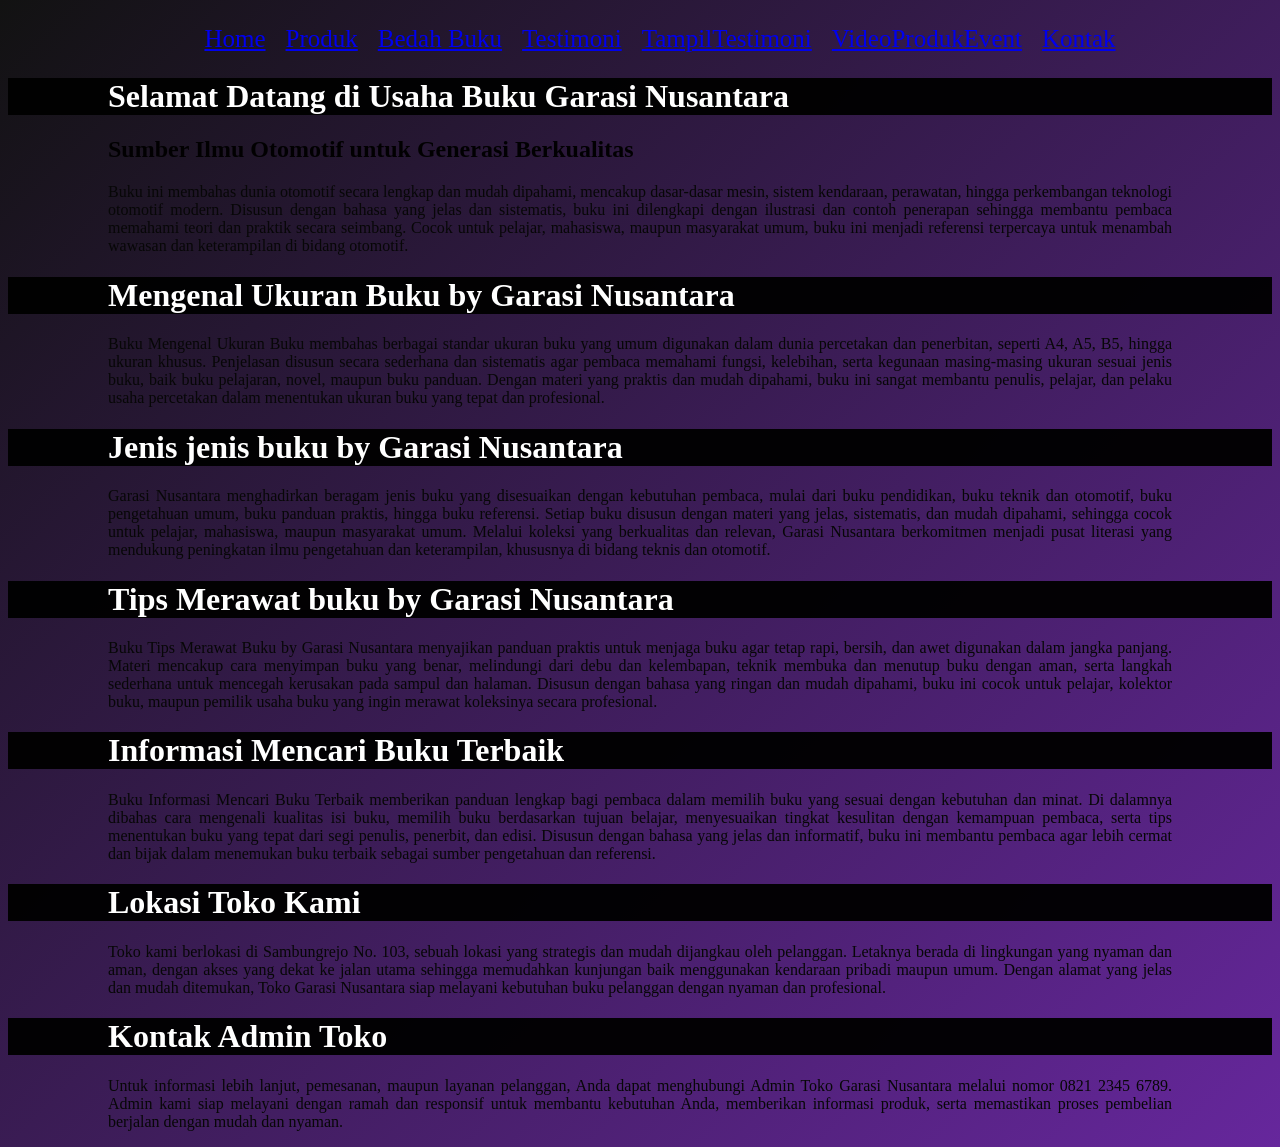
<file: index.html>
<!DOCTYPE html>
<html lang="id">
<head>
<meta charset="UTF-8">
<meta name="viewport" content="width=device-width, initial-scale=1.0">
<title>Garasi Nusantara</title>
<link rel ="stylesheet" href ="style.css"/>
<nav class="navbar">
  <ul>
<li><a href="index.html">Home</a></li>
<li><a href="Produk.html">Produk</a></li>
<li><a href="bedah buku.html">Bedah Buku</a></li>
<li><a href="Testimoni.html">Testimoni</a></li>
<li><a href="TampilTestimoni.html">TampilTestimoni</a></li>
<li><a href="VideoProdukEvent.html">VideoProdukEvent</a></li>
<li><a href="Kontak.html">Kontak</a></li>
  </ul>
  </ul>
</nav>
</head>
<body>
    <h1>Selamat Datang di Usaha Buku Garasi Nusantara</h1>
<H2>Sumber Ilmu Otomotif untuk Generasi Berkualitas</H2>
   <p>Buku ini membahas dunia otomotif secara lengkap dan mudah dipahami, mencakup dasar-dasar mesin, sistem kendaraan, perawatan, hingga perkembangan teknologi otomotif modern. Disusun dengan bahasa yang jelas dan sistematis, buku ini dilengkapi dengan ilustrasi dan contoh penerapan sehingga membantu pembaca memahami teori dan praktik secara seimbang. Cocok untuk pelajar, mahasiswa, maupun masyarakat umum, buku ini menjadi referensi terpercaya untuk menambah wawasan dan keterampilan di bidang otomotif.</p>
   <H1>Mengenal Ukuran Buku by Garasi Nusantara</H1>
   <p>Buku Mengenal Ukuran Buku membahas berbagai standar ukuran buku yang umum digunakan dalam dunia percetakan dan penerbitan, seperti A4, A5, B5, hingga ukuran khusus. Penjelasan disusun secara sederhana dan sistematis agar pembaca memahami fungsi, kelebihan, serta kegunaan masing-masing ukuran sesuai jenis buku, baik buku pelajaran, novel, maupun buku panduan. Dengan materi yang praktis dan mudah dipahami, buku ini sangat membantu penulis, pelajar, dan pelaku usaha percetakan dalam menentukan ukuran buku yang tepat dan profesional.</p>
   <H1>Jenis jenis buku by Garasi Nusantara</H1>
<p>Garasi Nusantara menghadirkan beragam jenis buku yang disesuaikan dengan kebutuhan pembaca, mulai dari buku pendidikan, buku teknik dan otomotif, buku pengetahuan umum, buku panduan praktis, hingga buku referensi. Setiap buku disusun dengan materi yang jelas, sistematis, dan mudah dipahami, sehingga cocok untuk pelajar, mahasiswa, maupun masyarakat umum. Melalui koleksi yang berkualitas dan relevan, Garasi Nusantara berkomitmen menjadi pusat literasi yang mendukung peningkatan ilmu pengetahuan dan keterampilan, khususnya di bidang teknis dan otomotif.</p>
<H1>Tips Merawat buku by Garasi Nusantara</H1>
<p>Buku Tips Merawat Buku by Garasi Nusantara menyajikan panduan praktis untuk menjaga buku agar tetap rapi, bersih, dan awet digunakan dalam jangka panjang. Materi mencakup cara menyimpan buku yang benar, melindungi dari debu dan kelembapan, teknik membuka dan menutup buku dengan aman, serta langkah sederhana untuk mencegah kerusakan pada sampul dan halaman. Disusun dengan bahasa yang ringan dan mudah dipahami, buku ini cocok untuk pelajar, kolektor buku, maupun pemilik usaha buku yang ingin merawat koleksinya secara profesional.</p>
<H1>Informasi Mencari Buku Terbaik</H1>
<p>Buku Informasi Mencari Buku Terbaik memberikan panduan lengkap bagi pembaca dalam memilih buku yang sesuai dengan kebutuhan dan minat. Di dalamnya dibahas cara mengenali kualitas isi buku, memilih buku berdasarkan tujuan belajar, menyesuaikan tingkat kesulitan dengan kemampuan pembaca, serta tips menentukan buku yang tepat dari segi penulis, penerbit, dan edisi. Disusun dengan bahasa yang jelas dan informatif, buku ini membantu pembaca agar lebih cermat dan bijak dalam menemukan buku terbaik sebagai sumber pengetahuan dan referensi.</p>
<H1>Lokasi Toko Kami</H1>
<p>Toko kami berlokasi di Sambungrejo No. 103, sebuah lokasi yang strategis dan mudah dijangkau oleh pelanggan. Letaknya berada di lingkungan yang nyaman dan aman, dengan akses yang dekat ke jalan utama sehingga memudahkan kunjungan baik menggunakan kendaraan pribadi maupun umum. Dengan alamat yang jelas dan mudah ditemukan, Toko Garasi Nusantara siap melayani kebutuhan buku pelanggan dengan nyaman dan profesional.</p>
<H1>Kontak Admin Toko</H1>
<p>Untuk informasi lebih lanjut, pemesanan, maupun layanan pelanggan, Anda dapat menghubungi Admin Toko Garasi Nusantara melalui nomor 0821 2345 6789. Admin kami siap melayani dengan ramah dan responsif untuk membantu kebutuhan Anda, memberikan informasi produk, serta memastikan proses pembelian berjalan dengan mudah dan nyaman.</p>
  </body>
</html>
</file>
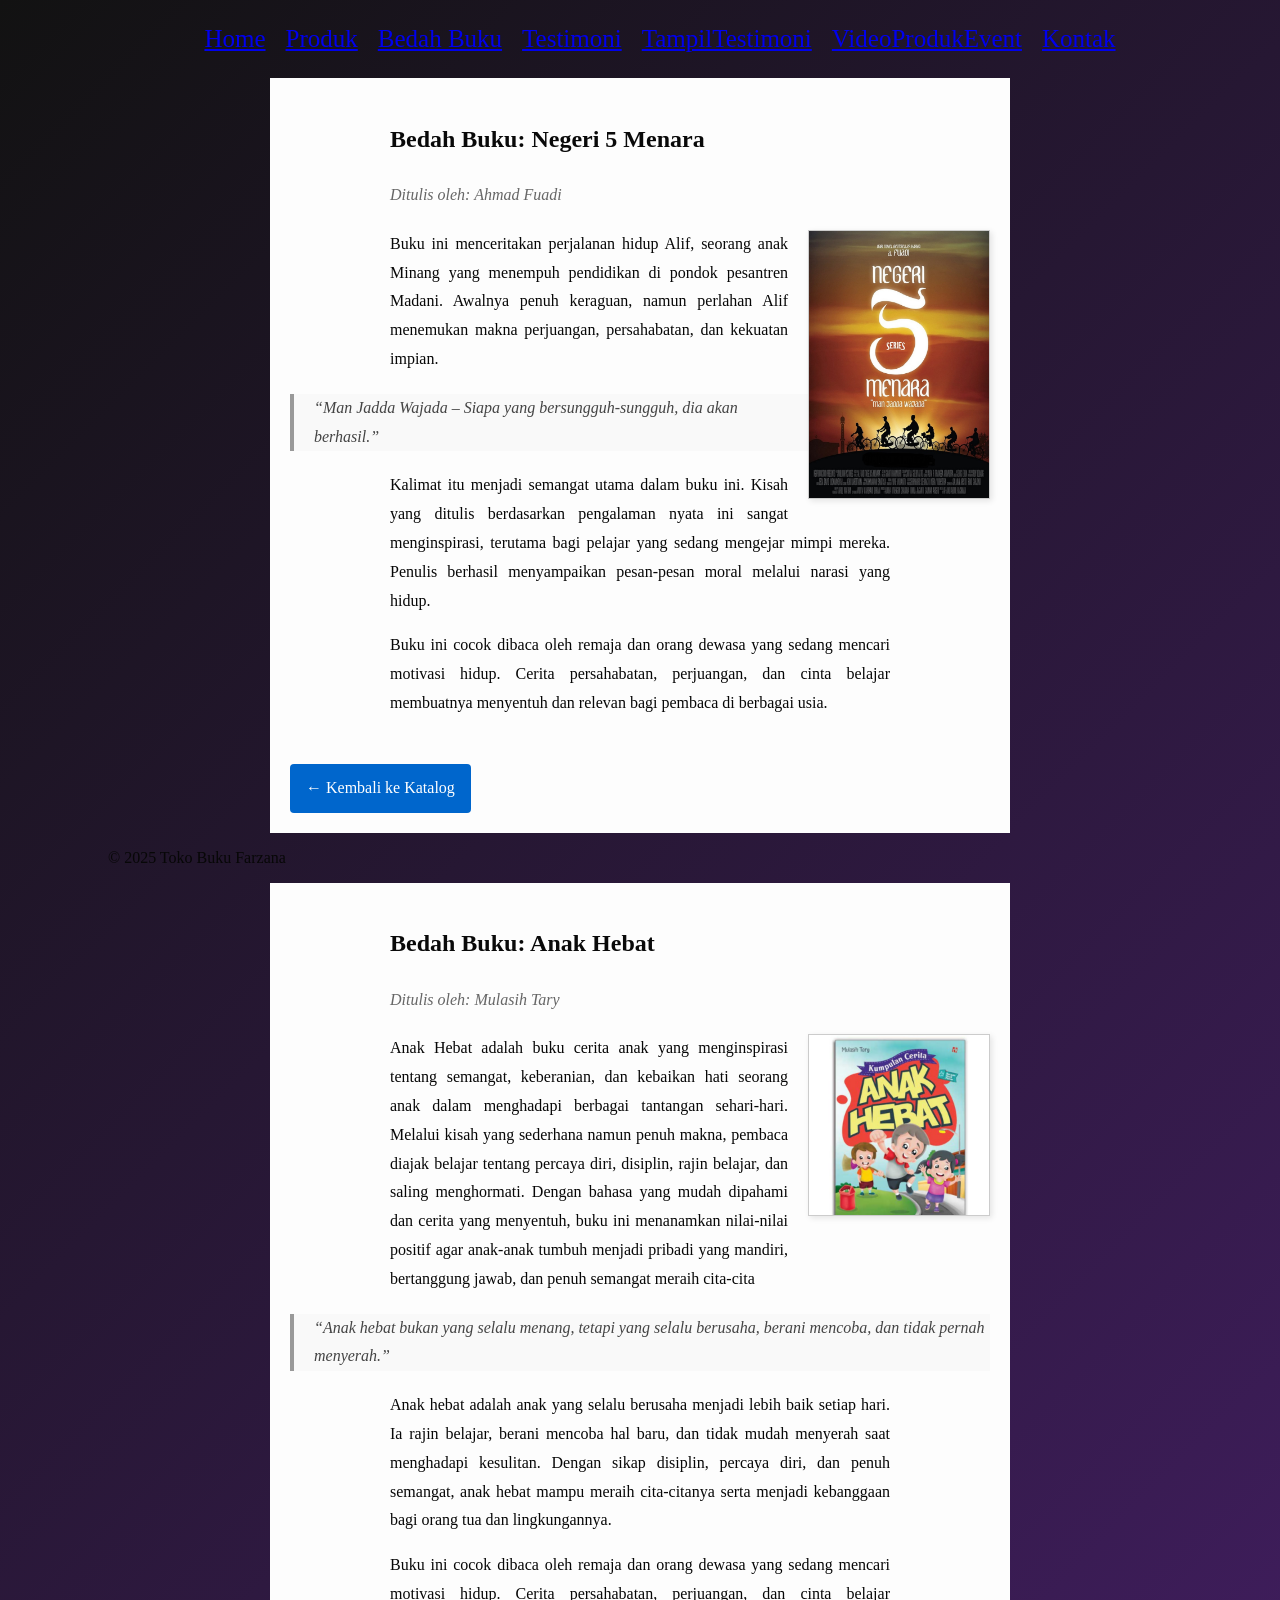
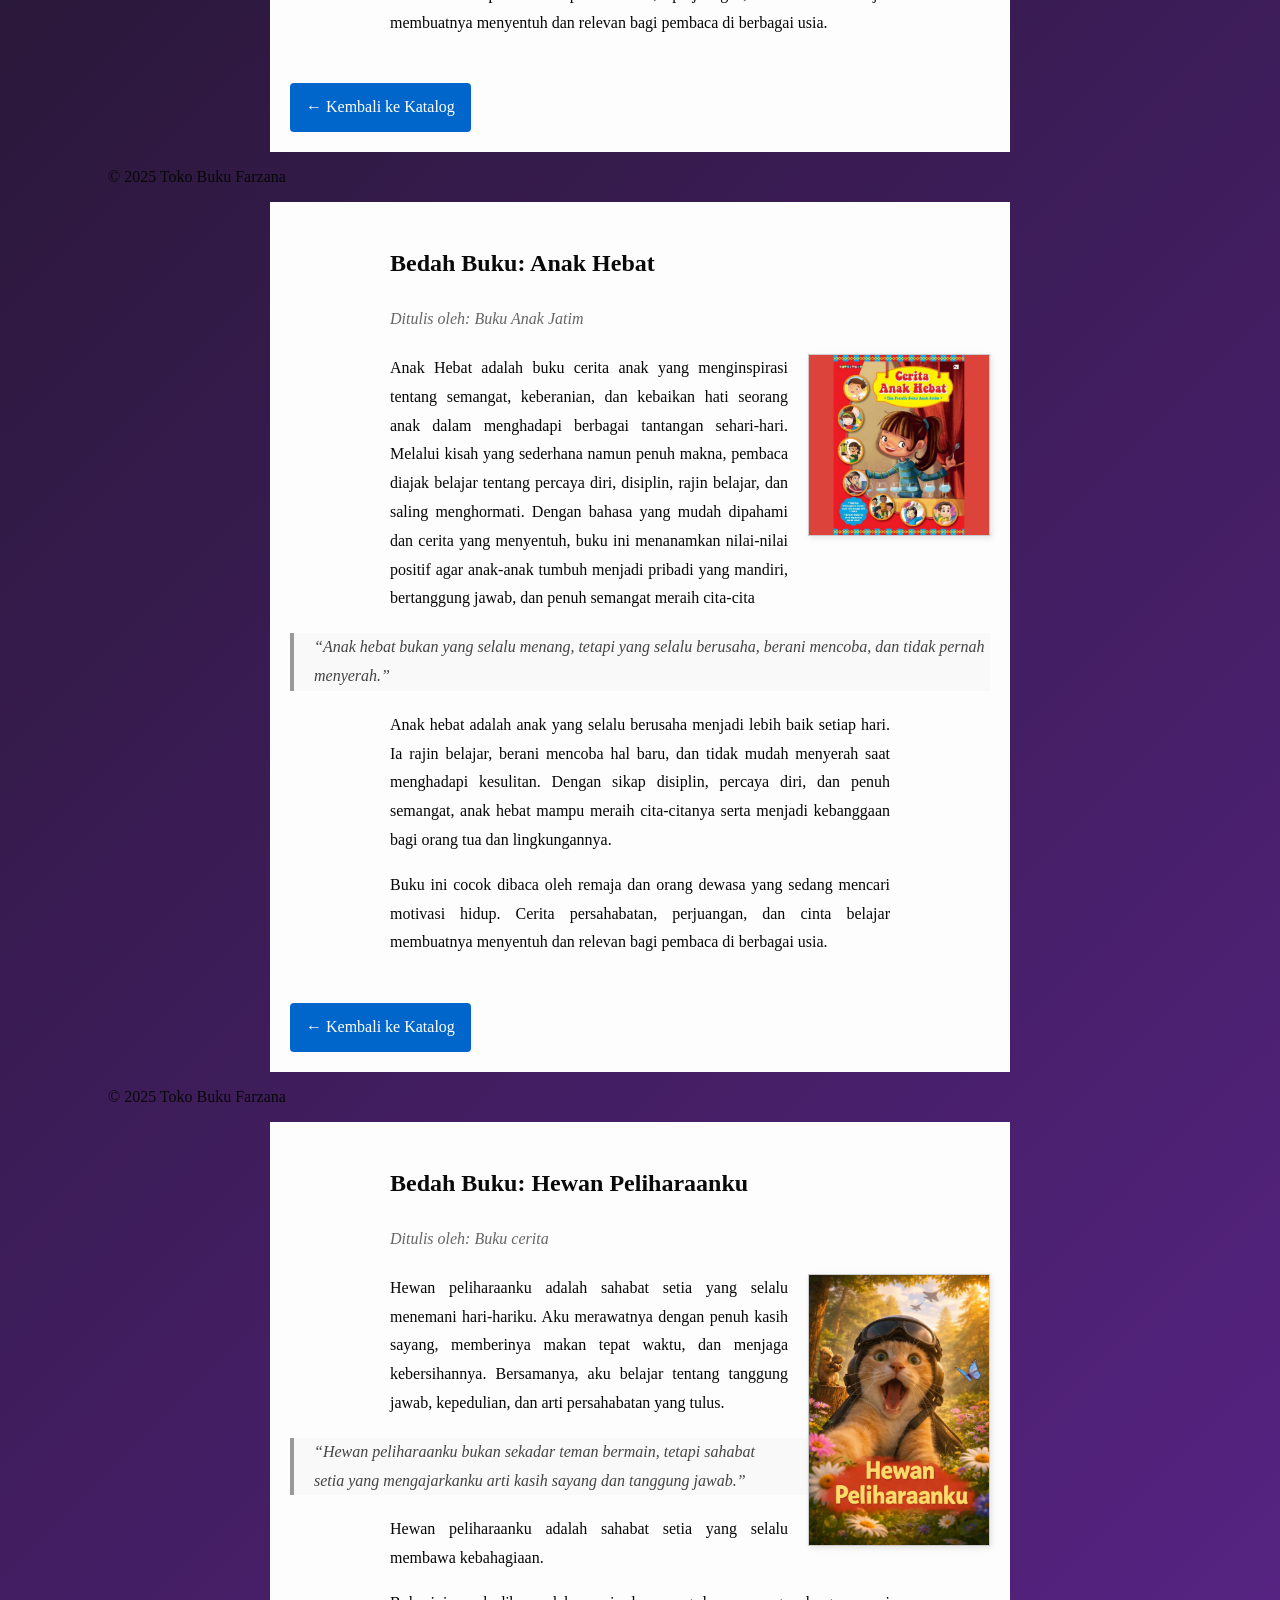
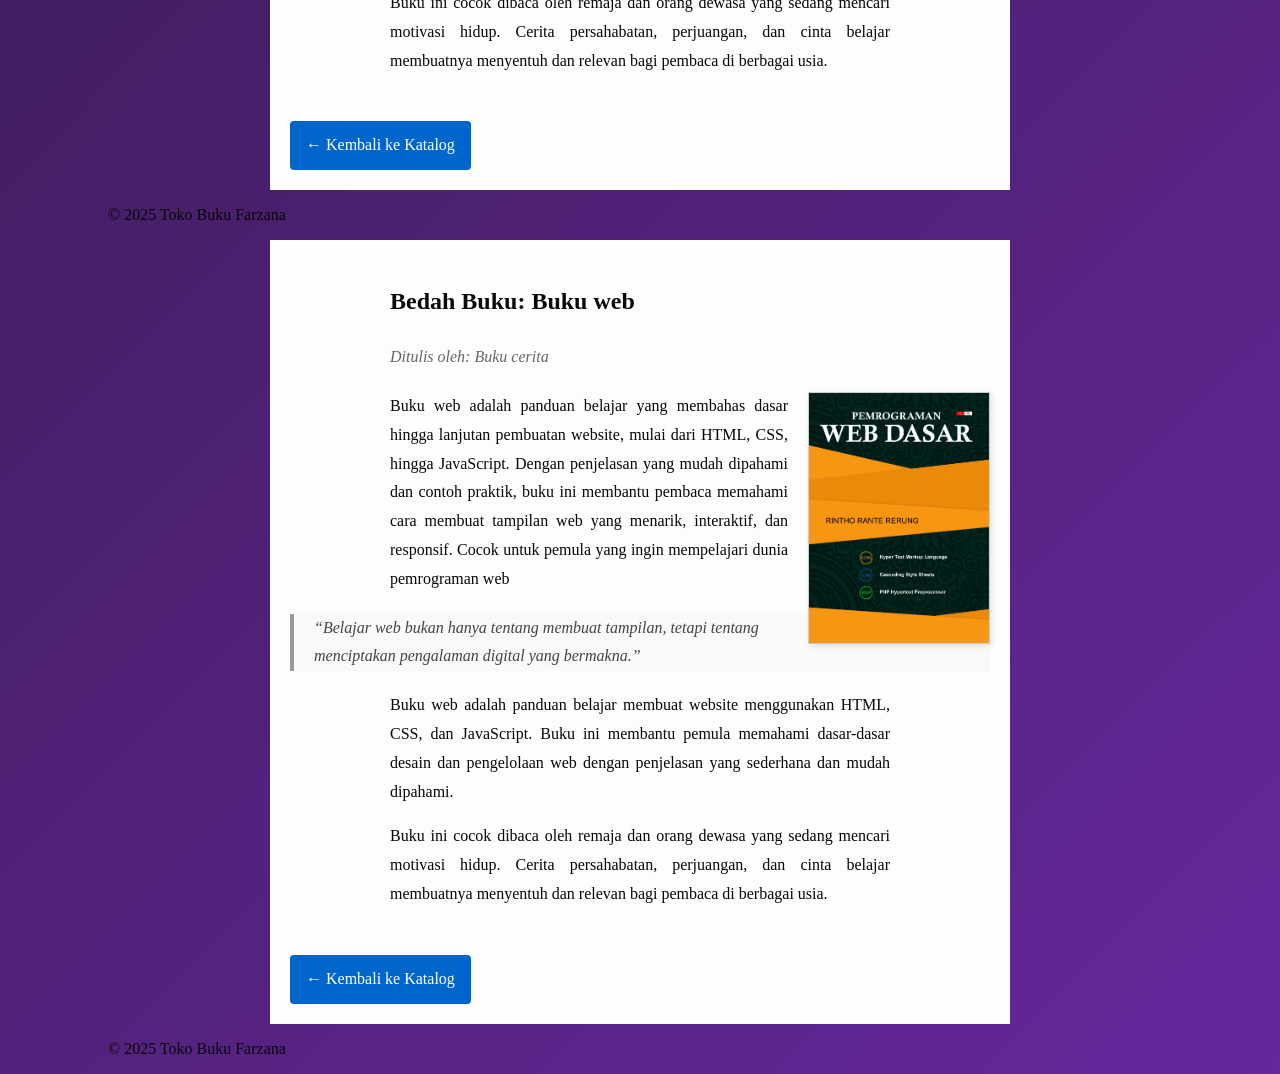
<file: bedah buku.html>
<!DOCTYPE html>
<html lang="id">
<head>
<meta charset="UTF-8">
<meta name="viewport" content="width=device-width, initial-scale=1.0">
<title>Garasi Nusantara</title>
<link rel ="stylesheet" href ="style.css"/>
<nav class="navbar">
  <ul>
<li><a href="index.html">Home</a></li>
<li><a href="produk.html">Produk</a></li>
<li><a href="bedah buku.html">Bedah Buku</a></li>
<li><a href="Testimoni.html">Testimoni</a></li>
<li><a href="TampilTestimoni.html">TampilTestimoni</a></li>
<li><a href="VideoProdukEvent.html">VideoProdukEvent</a></li>
<li><a href="Kontak.html">Kontak</a></li>
  </ul>
  </ul>
</nav>
</head>
<body>
 <main class="artikel">
    <h2>Bedah Buku: Negeri 5 Menara</h2>
    <p class="penulis">Ditulis oleh: Ahmad Fuadi</p>

    <img src="images/negeri5menara.jpg" alt="Sampul Negeri 5 Menara" class="sampul">

    <p>
      Buku ini menceritakan perjalanan hidup Alif, seorang anak Minang yang menempuh pendidikan di pondok pesantren Madani. 
      Awalnya penuh keraguan, namun perlahan Alif menemukan makna perjuangan, persahabatan, dan kekuatan impian.
    </p>

    <blockquote>
      “Man Jadda Wajada – Siapa yang bersungguh-sungguh, dia akan berhasil.”
    </blockquote>

    <p>
      Kalimat itu menjadi semangat utama dalam buku ini. Kisah yang ditulis berdasarkan pengalaman nyata ini sangat menginspirasi, 
      terutama bagi pelajar yang sedang mengejar mimpi mereka. Penulis berhasil menyampaikan pesan-pesan moral melalui narasi yang hidup.
    </p>

    <p>
      Buku ini cocok dibaca oleh remaja dan orang dewasa yang sedang mencari motivasi hidup. Cerita persahabatan, perjuangan, dan cinta belajar
      membuatnya menyentuh dan relevan bagi pembaca di berbagai usia.
    </p>

    <a href="produk.html" class="btn-kembali">← Kembali ke Katalog</a>
  </main>
  <footer>
    <p>&copy; 2025 Toko Buku Farzana</p>
  </footer>

   <main class="artikel">
    <h2>Bedah Buku: Anak Hebat</h2>
    <p class="penulis">Ditulis oleh: Mulasih Tary</p>

    <img src="images/Buku Gambar Anak 4.png" alt="Sampul buku Anak Hebat" class="sampul">

    <p>
      Anak Hebat adalah buku cerita anak yang menginspirasi tentang semangat, keberanian, dan kebaikan hati seorang anak dalam menghadapi berbagai tantangan sehari-hari. Melalui kisah yang sederhana namun penuh makna, pembaca diajak belajar tentang percaya diri, disiplin, rajin belajar, dan saling menghormati.
      Dengan bahasa yang mudah dipahami dan cerita yang menyentuh, buku ini menanamkan nilai-nilai positif agar anak-anak tumbuh menjadi pribadi yang mandiri, bertanggung jawab, dan penuh semangat meraih cita-cita
    </p>

    <blockquote>
     “Anak hebat bukan yang selalu menang, tetapi yang selalu berusaha, berani mencoba, dan tidak pernah menyerah.”
    </blockquote>

    <p>
    Anak hebat adalah anak yang selalu berusaha menjadi lebih baik setiap hari. Ia rajin belajar, berani mencoba hal baru, dan tidak mudah menyerah saat menghadapi kesulitan. Dengan sikap disiplin, percaya diri, dan penuh semangat, anak hebat mampu meraih cita-citanya serta menjadi kebanggaan bagi orang tua dan lingkungannya.
    </p>

    <p>
      Buku ini cocok dibaca oleh remaja dan orang dewasa yang sedang mencari motivasi hidup. Cerita persahabatan, perjuangan, dan cinta belajar
      membuatnya menyentuh dan relevan bagi pembaca di berbagai usia.
    </p>

    <a href="produk.html" class="btn-kembali">← Kembali ke Katalog</a>
  </main>
  <footer>
    <p>&copy; 2025 Toko Buku Farzana</p>
  </footer>
  
  
   <main class="artikel">
    <h2>Bedah Buku: Anak Hebat</h2>
    <p class="penulis">Ditulis oleh: Buku Anak Jatim</p>

    <img src="images/Buku Gambar Anak 5.png"Sampul buku Anak Hebat" class="sampul">

    <p>
      Anak Hebat adalah buku cerita anak yang menginspirasi tentang semangat, keberanian, dan kebaikan hati seorang anak dalam menghadapi berbagai tantangan sehari-hari. Melalui kisah yang sederhana namun penuh makna, pembaca diajak belajar tentang percaya diri, disiplin, rajin belajar, dan saling menghormati.
      Dengan bahasa yang mudah dipahami dan cerita yang menyentuh, buku ini menanamkan nilai-nilai positif agar anak-anak tumbuh menjadi pribadi yang mandiri, bertanggung jawab, dan penuh semangat meraih cita-cita
    </p>

    <blockquote>
     “Anak hebat bukan yang selalu menang, tetapi yang selalu berusaha, berani mencoba, dan tidak pernah menyerah.”
    </blockquote>

    <p>
    Anak hebat adalah anak yang selalu berusaha menjadi lebih baik setiap hari. Ia rajin belajar, berani mencoba hal baru, dan tidak mudah menyerah saat menghadapi kesulitan. Dengan sikap disiplin, percaya diri, dan penuh semangat, anak hebat mampu meraih cita-citanya serta menjadi kebanggaan bagi orang tua dan lingkungannya.
    </p>

    <p>
      Buku ini cocok dibaca oleh remaja dan orang dewasa yang sedang mencari motivasi hidup. Cerita persahabatan, perjuangan, dan cinta belajar
      membuatnya menyentuh dan relevan bagi pembaca di berbagai usia.
    </p>

    <a href="produk.html" class="btn-kembali">← Kembali ke Katalog</a>
  </main>
  <footer>
    <p>&copy; 2025 Toko Buku Farzana</p>
  </footer>

   <main class="artikel">
    <h2>Bedah Buku: Hewan Peliharaanku</h2>
    <p class="penulis">Ditulis oleh: Buku cerita</p>

    <img src="images/ChatGPT Image 2 Feb 2026, 08.57.16.png"Sampul buku Hewan Peliharaanku" class="sampul">

    <p>
Hewan peliharaanku adalah sahabat setia yang selalu menemani hari-hariku. Aku merawatnya dengan penuh kasih sayang, memberinya makan tepat waktu, dan menjaga kebersihannya. Bersamanya, aku belajar tentang tanggung jawab, kepedulian, dan arti persahabatan yang tulus.
    </p>

    <blockquote>
     “Hewan peliharaanku bukan sekadar teman bermain, tetapi sahabat setia yang mengajarkanku arti kasih sayang dan tanggung jawab.”
    </blockquote>

    <p>
    Hewan peliharaanku adalah sahabat setia yang selalu membawa kebahagiaan.
    </p>

    <p>
      Buku ini cocok dibaca oleh remaja dan orang dewasa yang sedang mencari motivasi hidup. Cerita persahabatan, perjuangan, dan cinta belajar
      membuatnya menyentuh dan relevan bagi pembaca di berbagai usia.
    </p>

    <a href="produk.html" class="btn-kembali">← Kembali ke Katalog</a>
  </main>
  <footer>
    <p>&copy; 2025 Toko Buku Farzana</p>
  </footer>
    <main class="artikel">
    <h2>Bedah Buku: Buku web</h2>
    <p class="penulis">Ditulis oleh: Buku cerita</p>

    <img src="images/buku-web.jpg"Sampul buku Web" class="sampul">

    <p>
Buku web adalah panduan belajar yang membahas dasar hingga lanjutan pembuatan website, mulai dari HTML, CSS, hingga JavaScript. Dengan penjelasan yang mudah dipahami dan contoh praktik, buku ini membantu pembaca memahami cara membuat tampilan web yang menarik, interaktif, dan responsif. Cocok untuk pemula yang ingin mempelajari dunia pemrograman web
    </p>

    <blockquote>
     “Belajar web bukan hanya tentang membuat tampilan, tetapi tentang menciptakan pengalaman digital yang bermakna.”
    </blockquote>

    <p>
    Buku web adalah panduan belajar membuat website menggunakan HTML, CSS, dan JavaScript. Buku ini membantu pemula memahami dasar-dasar desain dan pengelolaan web dengan penjelasan yang sederhana dan mudah dipahami.
    </p>

    <p>
      Buku ini cocok dibaca oleh remaja dan orang dewasa yang sedang mencari motivasi hidup. Cerita persahabatan, perjuangan, dan cinta belajar
      membuatnya menyentuh dan relevan bagi pembaca di berbagai usia.
    </p>
    <a href="produk.html" class="btn-kembali">← Kembali ke Katalog</a>
  </main>
  <footer>
    <p>&copy; 2025 Toko Buku Farzana</p>
  </footer>
</body>
</file>
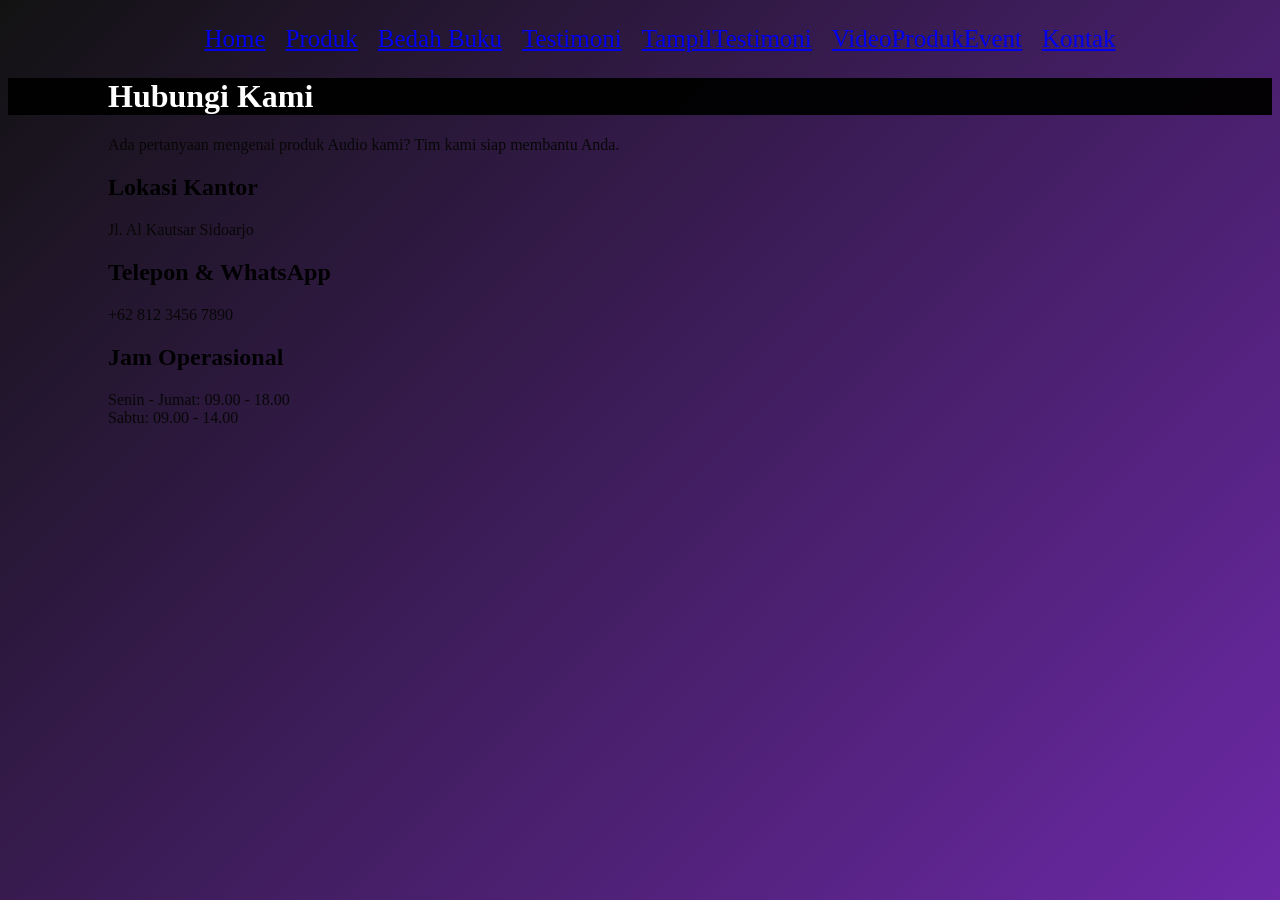
<file: Kontak.html>
<!DOCTYPE html>
<html lang="id">
<head>
<meta charset="UTF-8">
<meta name="viewport" content="width=device-width, initial-scale=1.0">
<title>Garasi Nusantara</title>
<link rel ="stylesheet" href ="style.css"/>
<nav class="navbar">
  <ul>
<li><a href="index.html">Home</a></li>
<li><a href="produk.html">Produk</a></li>
<li><a href="bedah buku.html">Bedah Buku</a></li>
<li><a href="Testimoni.html">Testimoni</a></li>
<li><a href="TampilTestimoni.html">TampilTestimoni</a></li>
<li><a href="VideoProdukEvent.html">VideoProdukEvent</a></li>
<li><a href="Kontak.html">Kontak</a></li>
  </ul>
  </ul>
</nav>
</head>
<body>
    <div class="contact-wrapper">
    <div class="contact-header">
        <h1>Hubungi Kami</h1>
        <p>Ada pertanyaan mengenai produk Audio kami? Tim kami siap membantu Anda.</p>
    </div>

    <div class="contact-grid">
        <div class="info-side">
            <div class="info-box">
                <i class="fas fa-location-dot"></i>
                <div>
                    <h2>Lokasi Kantor</h2>
                    <p>Jl. Al Kautsar Sidoarjo</p>
                </div>
            </div>

            <div class="info-box">
                <i class="fas fa-phone"></i>
                <div>
                    <h2>Telepon & WhatsApp</h2>
                    <p>+62 812 3456 7890</p>
                </div>
            </div>

            <div class="info-box">
                <i class="fas fa-clock"></i>
                <div>
                    <h2>Jam Operasional</h2>
                    <p>Senin - Jumat: 09.00 - 18.00<br>Sabtu: 09.00 - 14.00</p>
                </div>
            </div>


        </div>

    <div class="map-container">
        <iframe src="https://www.google.com/maps/embed?pb=!1m18!1m12!1m3!1d3966.29!2d106.81!3d-6.22!2m3!1f0!2f0!3f0!3m2!1i1024!2i768!4f13.1!3m3!1m2!1s0x0%3A0x0!2zNsKwMTMnMTIuMCJTIDEwNiw0OCc0MC4wIkU!5e0!3m2!1sid!2sid!4v123456789" width="100%" height="300" style="border:0;" allowfullscreen="" loading="lazy"></iframe>
    </div>
</div>
</body>
</file>
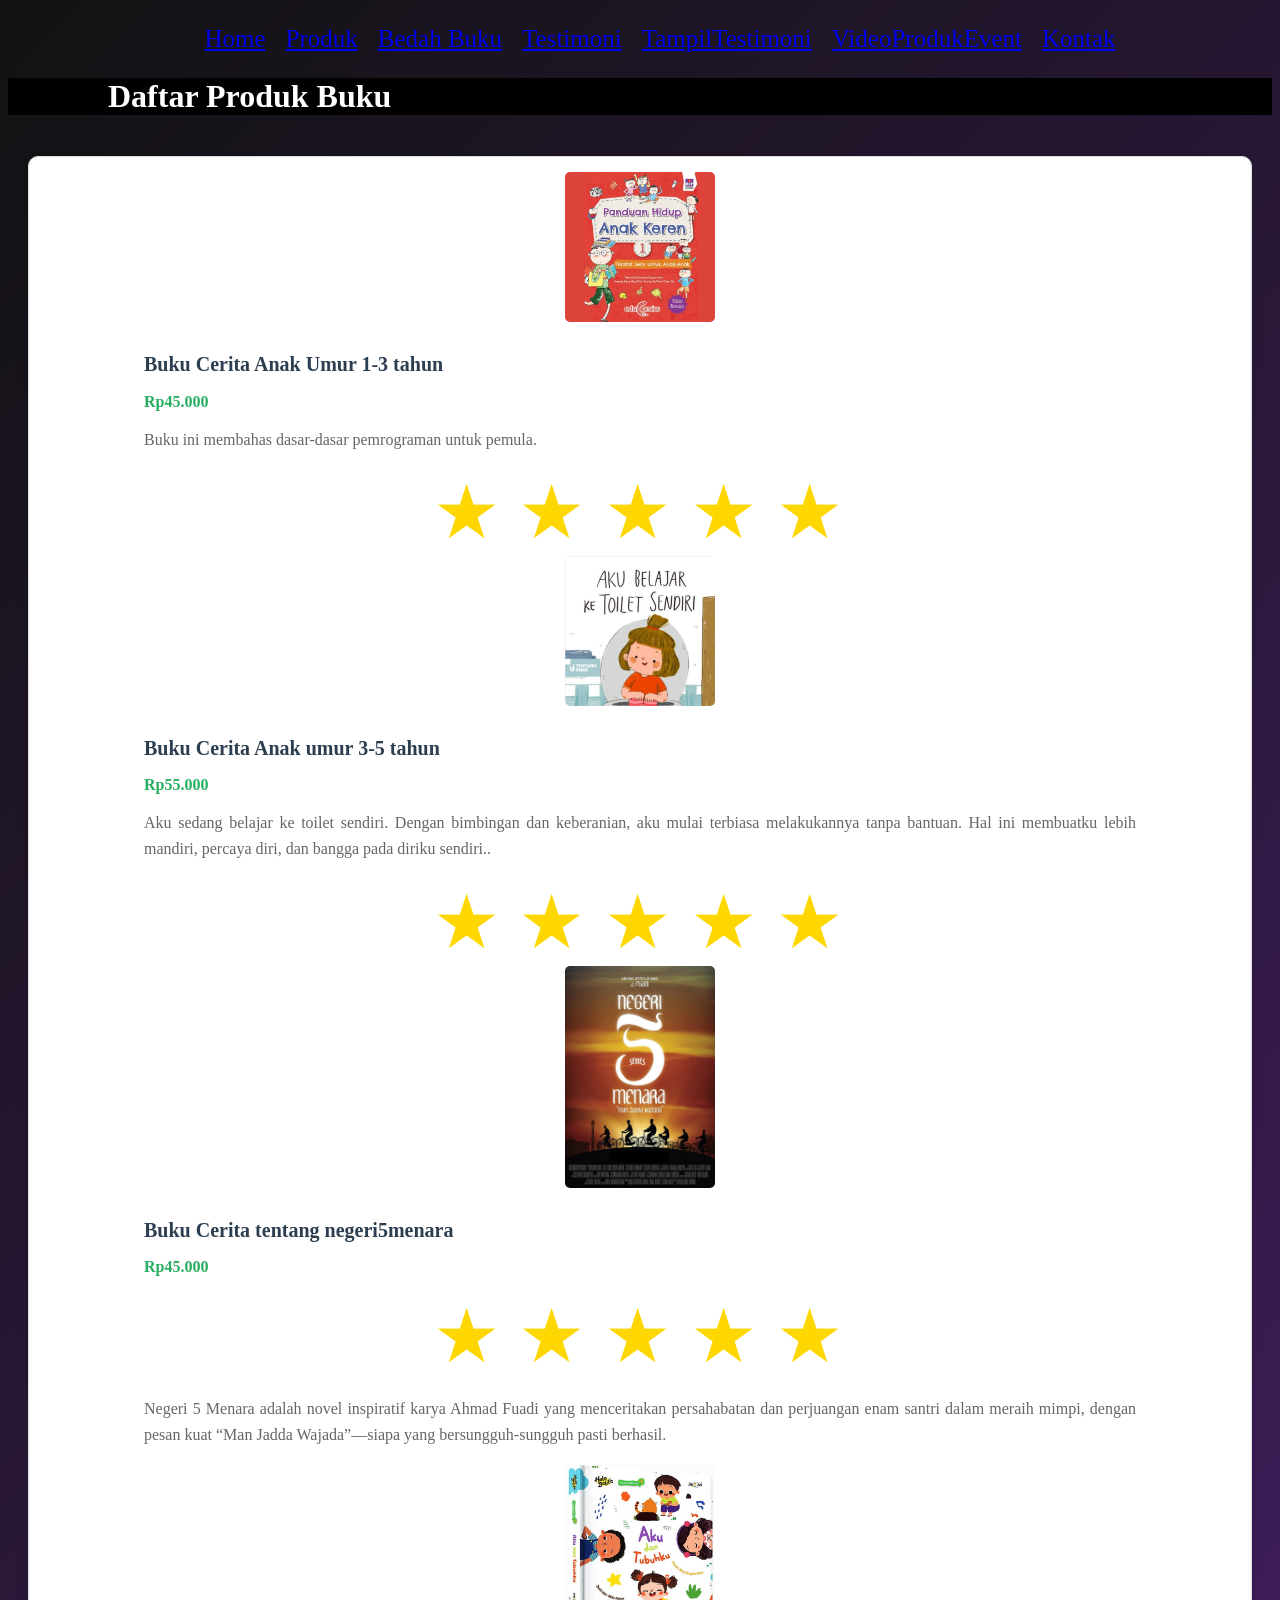
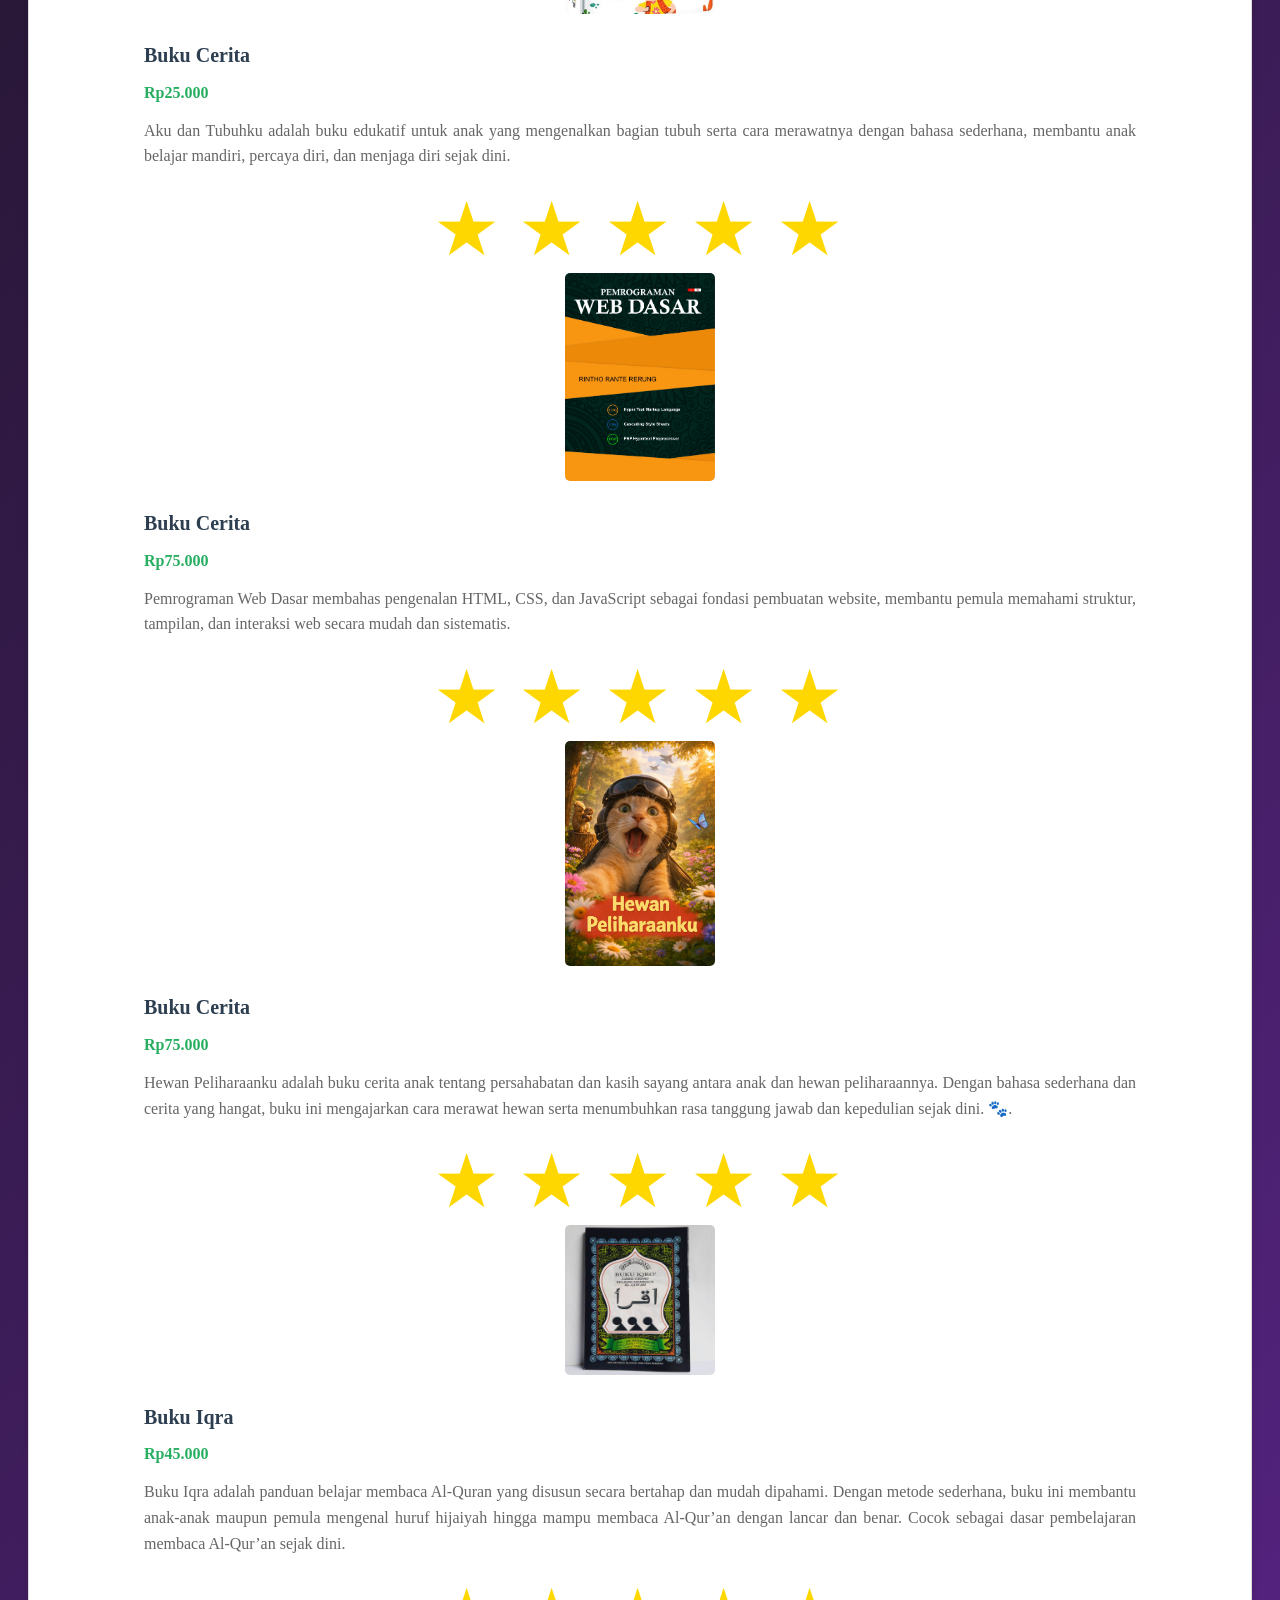
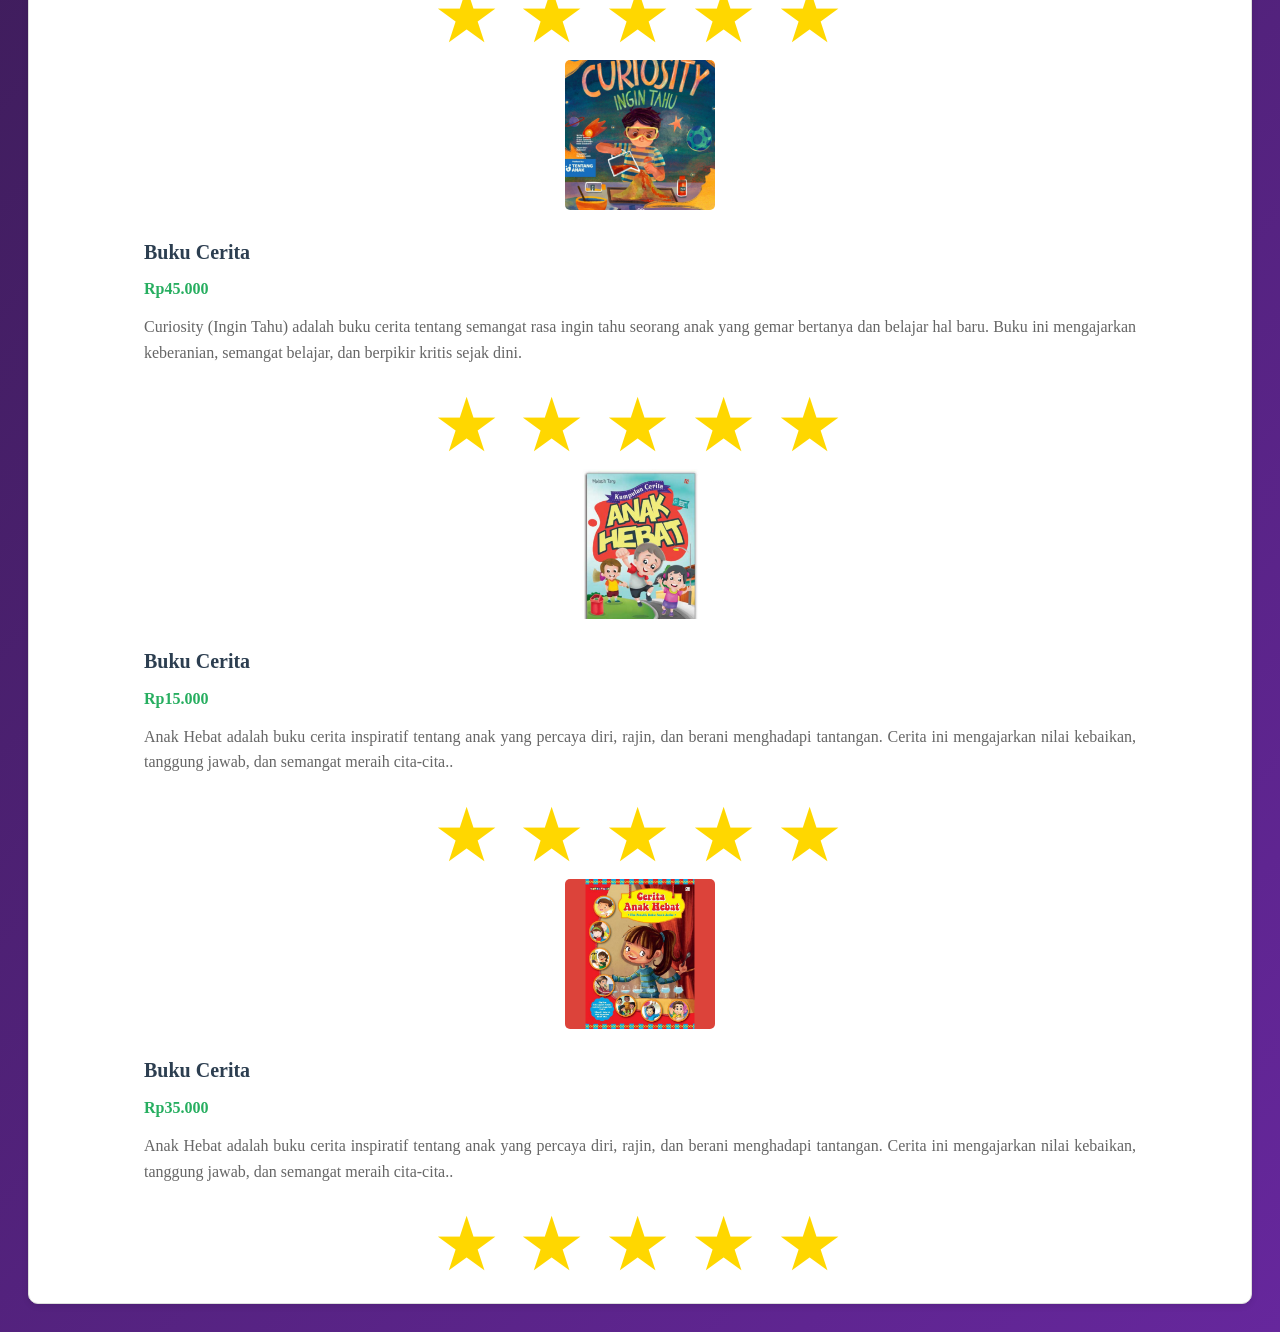
<file: Produk.html>
<!DOCTYPE html>
<html lang="id">
<head>
<meta charset="UTF-8">
<meta name="viewport" content="width=device-width, initial-scale=1.0">
<title>Garasi Nusantara</title>
<link rel ="stylesheet" href ="style.css"/>
<nav class="navbar">
  <ul>
<li><a href="index.html">Home</a></li>
<li><a href="produk.html">Produk</a></li>
<li><a href="bedah buku.html">Bedah Buku</a></li>
<li><a href="Testimoni.html">Testimoni</a></li>
<li><a href="TampilTestimoni.html">TampilTestimoni</a></li>
<li><a href="VideoProdukEvent.html">VideoProdukEvent</a></li>
<li><a href="Kontak.html">Kontak</a></li>
  </ul>
  </ul>
</nav>
</head>

<body>
<h1>Daftar Produk Buku</h1>
<section class="daftar-produk"> <!-- Produk-produk akan
ditambahkan di sini -->
<div class="produk">
<img src="images/gambar buku anak.jpg" alt ="buku 1"/>
<h2>Buku Cerita Anak Umur 1-3 tahun </h2>
<p class="harga">Rp45.000</p>
<p class="deskripsi">Buku ini membahas dasar-dasar pemrograman untuk pemula.</p>
<div class="rating">
        <span>★</span>
        <span>★</span>
        <span>★</span>
        <span>★</span>
        <span>★</span>
</div>
<img src="images/gambar buku anak 2.jpg" alt="book 2"/>
<h2>Buku Cerita Anak umur 3-5 tahun</h2>
<p class="harga">Rp55.000</p>
<p class="deskripsi">Aku sedang belajar ke toilet sendiri. Dengan bimbingan dan keberanian, aku mulai terbiasa melakukannya tanpa bantuan. Hal ini membuatku lebih mandiri, percaya diri, dan bangga pada diriku sendiri..</p>
<div class="rating">
        <span>★</span>
        <span>★</span>
        <span>★</span>
        <span>★</span>
        <span>★</span>
</div>
<img src="images/negeri5menara.jpg" alt="book 2"/>
<h2>Buku Cerita tentang negeri5menara</h2>
<p class="harga">Rp45.000</p>
<div class="rating">
        <span>★</span>
        <span>★</span>
        <span>★</span>
        <span>★</span>
        <span>★</span>
</div>
<p class="deskripsi">Negeri 5 Menara adalah novel inspiratif karya Ahmad Fuadi yang menceritakan persahabatan dan perjuangan enam santri dalam meraih mimpi, dengan pesan kuat “Man Jadda Wajada”—siapa yang bersungguh-sungguh pasti berhasil.</p>
<img src="images/gambar buku anak 3.jpg" alt="book 2"/>
<h2>Buku Cerita</h2>
<p class="harga">Rp25.000</p>
<p class="deskripsi">Aku dan Tubuhku adalah buku edukatif untuk anak yang mengenalkan bagian tubuh serta cara merawatnya dengan bahasa sederhana, membantu anak belajar mandiri, percaya diri, dan menjaga diri sejak dini.</p>
<div class="rating">
        <span>★</span>
        <span>★</span>
        <span>★</span>
        <span>★</span>
        <span>★</span>
</div>
<img src="images/buku-web.jpg" alt="book 2"/>
<h2>Buku Cerita</h2>
<p class="harga">Rp75.000</p>
<p class="deskripsi">Pemrograman Web Dasar membahas pengenalan HTML, CSS, dan JavaScript sebagai fondasi pembuatan website, membantu pemula memahami struktur, tampilan, dan interaksi web secara mudah dan sistematis.</p>
<div class="rating">
        <span>★</span>
        <span>★</span>
        <span>★</span>
        <span>★</span>
        <span>★</span>
</div>
<img src="images/ChatGPT Image 2 Feb 2026, 08.57.16.png" alt="book 2"/>
<h2>Buku Cerita</h2>
<p class="harga">Rp75.000</p>
<p class="deskripsi">Hewan Peliharaanku adalah buku cerita anak tentang persahabatan dan kasih sayang antara anak dan hewan peliharaannya. Dengan bahasa sederhana dan cerita yang hangat, buku ini mengajarkan cara merawat hewan serta menumbuhkan rasa tanggung jawab dan kepedulian sejak dini. 🐾.</p>
<div class="rating">
        <span>★</span>
        <span>★</span>
        <span>★</span>
        <span>★</span>
        <span>★</span>
</div>
<img src="images/buku iqro.jpg" alt="book 2"/>
<h2>Buku Iqra</h2>
<p class="harga">Rp45.000</p>
<p class="deskripsi">Buku Iqra adalah panduan belajar membaca Al-Quran yang disusun secara bertahap dan mudah dipahami. Dengan metode sederhana, buku ini membantu anak-anak maupun pemula mengenal huruf hijaiyah hingga mampu membaca Al-Qur’an dengan lancar dan benar. Cocok sebagai dasar pembelajaran membaca Al-Qur’an sejak dini.</p>
<div class="rating">
        <span>★</span>
        <span>★</span>
        <span>★</span>
        <span>★</span>
        <span>★</span>
</div>
<img src="images/gambar umum.jpg" alt="book 2"/>
<h2>Buku Cerita</h2>
<p class="harga">Rp45.000</p>
<p class="deskripsi">Curiosity (Ingin Tahu) adalah buku cerita tentang semangat rasa ingin tahu seorang anak yang gemar bertanya dan belajar hal baru. Buku ini mengajarkan keberanian, semangat belajar, dan berpikir kritis sejak dini.</p>
<div class="rating">
        <span>★</span>
        <span>★</span>
        <span>★</span>
        <span>★</span>
        <span>★</span>
</div>
<img src="images/Buku Gambar Anak 4.png" alt="book 2"/>
<h2>Buku Cerita</h2>
<p class="harga">Rp15.000</p>
<p class="deskripsi">Anak Hebat adalah buku cerita inspiratif tentang anak yang percaya diri, rajin, dan berani menghadapi tantangan. Cerita ini mengajarkan nilai kebaikan, tanggung jawab, dan semangat meraih cita-cita..</p>
<div class="rating">
        <span>★</span>
        <span>★</span>
        <span>★</span>
        <span>★</span>
        <span>★</span>
</div>
<img src="images/Buku Gambar Anak 5.png" alt="book 2"/>
<h2>Buku Cerita</h2>
<p class="harga">Rp35.000</p>
<p class="deskripsi">Anak Hebat adalah buku cerita inspiratif tentang anak yang percaya diri, rajin, dan berani menghadapi tantangan. Cerita ini mengajarkan nilai kebaikan, tanggung jawab, dan semangat meraih cita-cita..</p>
<div class="rating">
        <span>★</span>
        <span>★</span>
        <span>★</span>
        <span>★</span>
        <span>★</span>
</div>

</body>
</file>
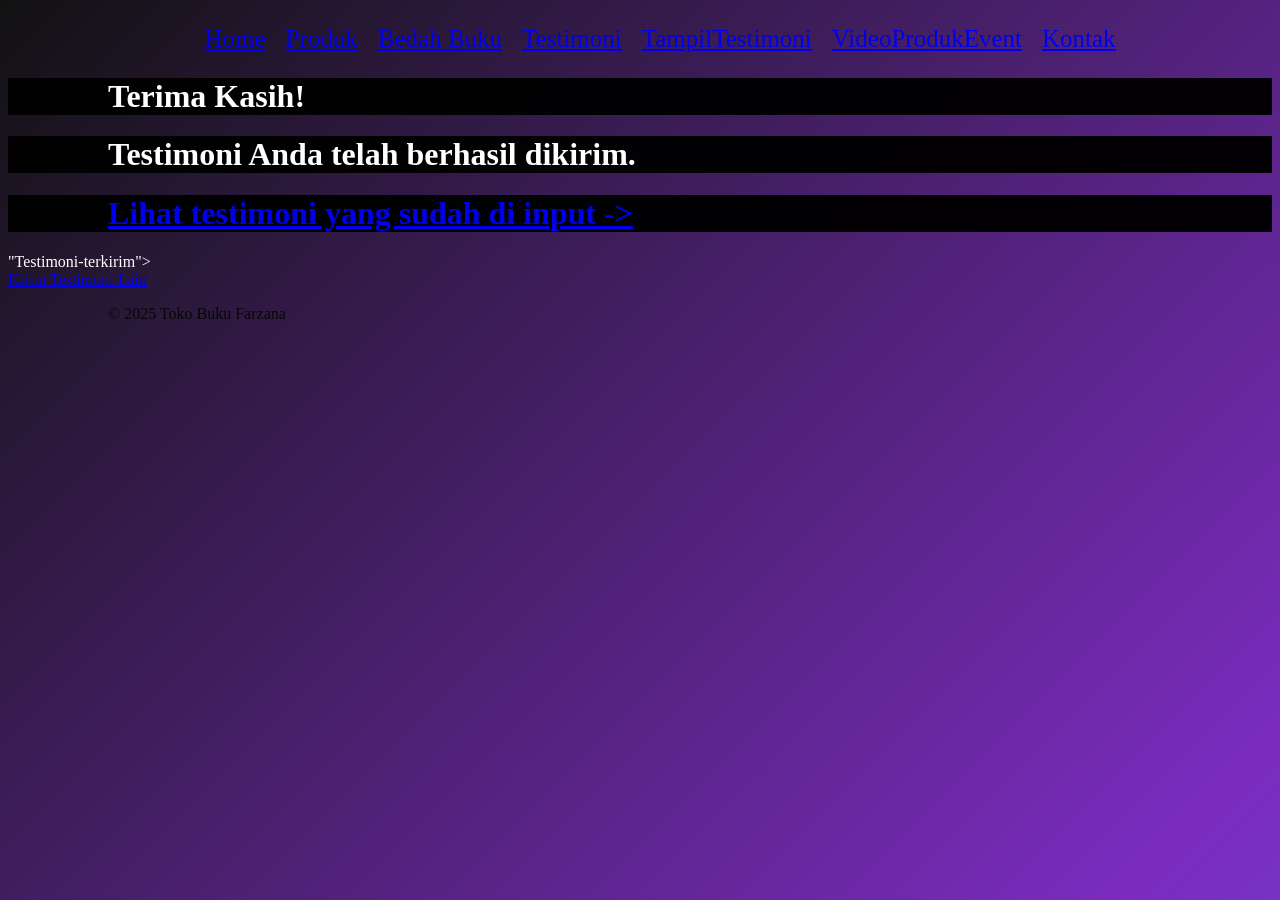
<file: ProsesTestimoni.html>
<!DOCTYPE html>
<html lang="id">
<head>
<meta charset="UTF-8">
<meta name="viewport" content="width=device-width, initial-scale=1.0">
<title>Garasi Nusantara</title>
<link rel ="stylesheet" href ="style.css"/>
<nav class="navbar">
  <ul>
<li><a href="index.html">Home</a></li>
<li><a href="Produk.html">Produk</a></li>
<li><a href="bedah buku.html">Bedah Buku</a></li>
<li><a href="Testimoni.html">Testimoni</a></li>
<li><a href="TampilTestimoni.html">TampilTestimoni</a></li>
<li><a href="VideoProdukEvent.html">VideoProdukEvent</a></li>
<li><a href="Kontak.html">Kontak</a></li>
  </ul>
  </ul>
</nav>
</head>
<body>
<main class="konfirmasi">
    <h1>Terima Kasih!</h1>
    <h1> Testimoni Anda telah berhasil dikirim.</h1>
    <h1><a  href="TampilTestimoni.html">Lihat testimoni yang sudah di input -> </a></h1>
<section class>"Testimoni-terkirim"></section>
<a  href="Testimoni.html">Kirim Testimoni Lain</a>
</main>

<footer>
    <p>&copy; 2025 Toko Buku Farzana</p>
</footer>
</body>
</html>
</file>
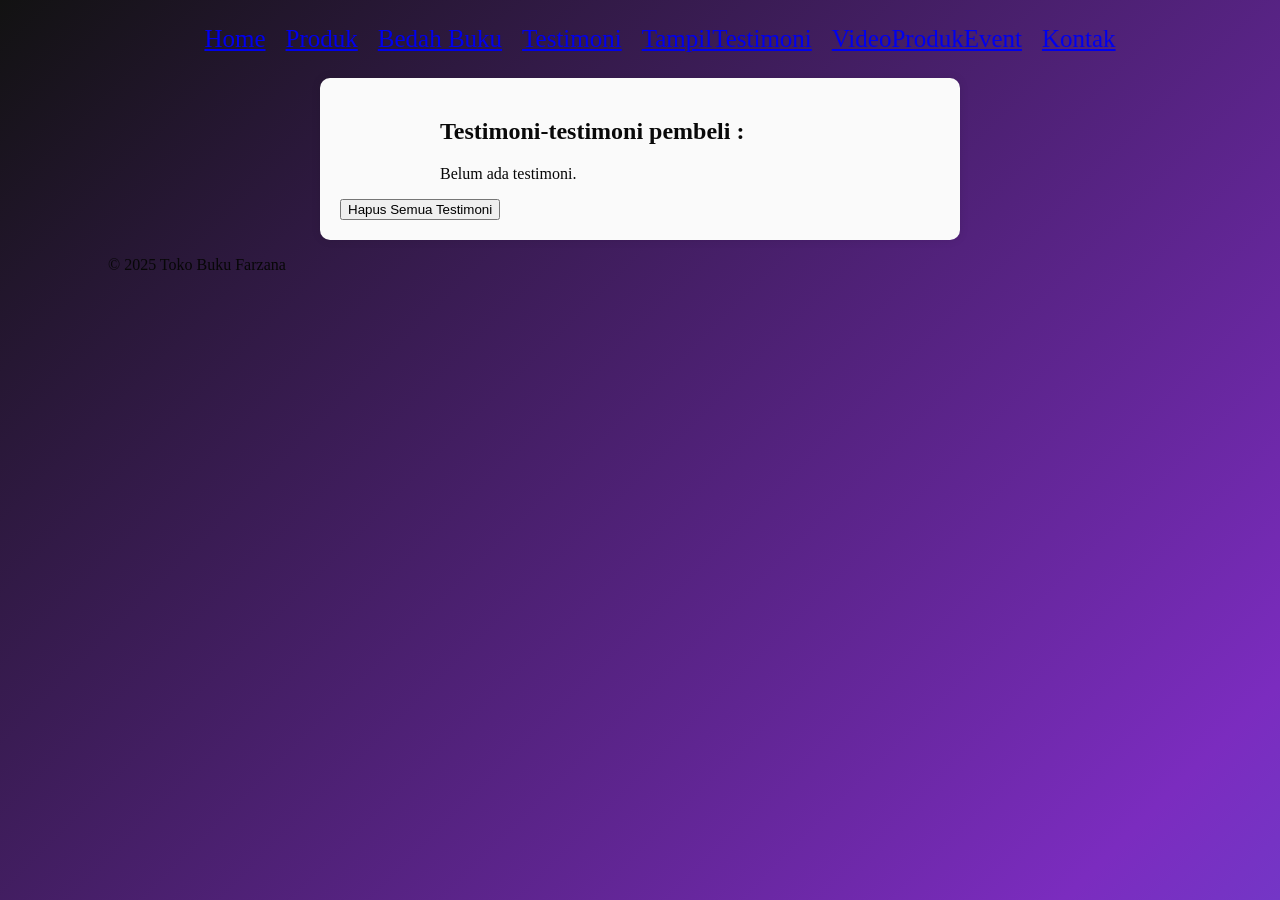
<file: TampilTestimoni.html>
<!DOCTYPE html>
<html lang="id">
<head>
<meta charset="UTF-8">
<meta name="viewport" content="width=device-width, initial-scale=1.0">
<title>Garasi Nusantara</title>
<link rel ="stylesheet" href ="style.css"/>
<nav class="navbar">
  <ul>
<li><a href="index.html">Home</a></li>
<li><a href="Produk.html">Produk</a></li>
<li><a href="bedah buku.html">Bedah Buku</a></li>
<li><a href="Testimoni.html">Testimoni</a></li>
<li><a href="TampilTestimoni.html">TampilTestimoni</a></li>
<li><a href="VideoProdukEvent.html">VideoProdukEvent</a></li>
<li><a href="Kontak.html">Kontak</a></li>
  </ul>
  </ul>
</nav>
</head>
<main class="formulir">
    <h2>Testimoni-testimoni pembeli :</h2>
    <div id="daftarTestimoni"></div>
    <button id="hapusSemua">Hapus Semua Testimoni</button>
  </div>

    <section>
    <div id="daftarTestimoni"></div>
    </section>
  </main>

  <footer>
    <p>&copy; 2025 Toko Buku Farzana</p>
  </footer>

   <script>
    const container = document.getElementById('daftarTestimoni');
    const testimoniList = JSON.parse(localStorage.getItem('testimoniList')) || [];

    if (testimoniList.length === 0) {
      container.innerHTML = "<p>Belum ada testimoni.</p>";
    } else {
      testimoniList.forEach((t, i) => {
        const el = document.createElement('div');
        el.className = 'testimoni-box';
        el.innerHTML = `
          <p><strong>Nama:</strong> ${t.nama}</p>
          <p><strong>Email:</strong> ${t.email}</p>
          <p><strong>Pesan:</strong> ${t.pesan}</p>
        `;
        container.appendChild(el);
      });
    }


      document.getElementById("hapusSemua").addEventListener("click", function() {
      const konfirmasi = confirm("Apakah Anda yakin ingin menghapus semua testimoni?");
      if (konfirmasi) {
        localStorage.removeItem("testimoniList");
        location.reload();
         
      }
       });
  </script>
</file>
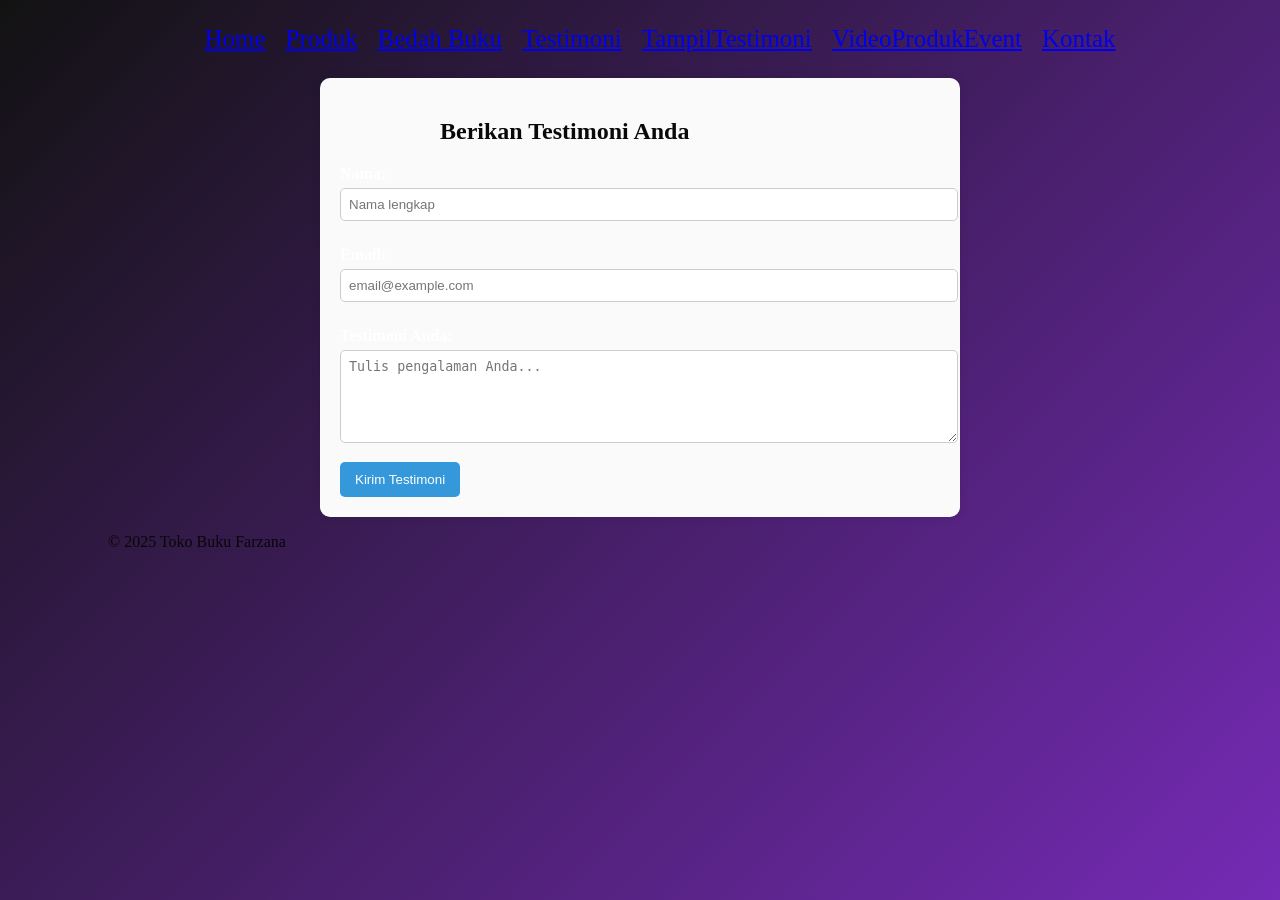
<file: Testimoni.html>
<!DOCTYPE html>
<html lang="id">
<head>
<meta charset="UTF-8">
<meta name="viewport" content="width=device-width, initial-scale=1.0">
<title>Garasi Nusantara</title>
<link rel ="stylesheet" href ="style.css"/>
<nav class="navbar">
  <ul>
<li><a href="index.html">Home</a></li>
<li><a href="Produk.html">Produk</a></li>
<li><a href="bedah buku.html">Bedah Buku</a></li>
<li><a href="Testimoni.html">Testimoni</a></li>
<li><a href="TampilTestimoni.html">TampilTestimoni</a></li>
<li><a href="VideoProdukEvent.html">VideoProdukEvent</a></li>
<li><a href="Kontak.html">Kontak</a></li>
  </ul>
  </ul>
</nav>
</head>
 
  <main class="formulir">
    <h2>Berikan Testimoni Anda</h2>
    <form id="formTestimoni">
      <label for="nama">Nama:</label>
      <input type="text" id="nama" name="nama" required placeholder="Nama lengkap">

      <label for="email">Email:</label>
      <input type="email" id="email" name="email" required placeholder="email@example.com">

      <label for="pesan">Testimoni Anda:</label>
      <textarea id="pesan" name="pesan" required placeholder="Tulis pengalaman Anda..." rows="5"></textarea>

      <button type="submit">Kirim Testimoni</button>
    </form>
  </main>

  <footer>
    <p>&copy; 2025 Toko Buku Farzana</p>
  </footer>

  <script>
    document.getElementById('formTestimoni').addEventListener('submit', function(e) {
      e.preventDefault();

      const nama = document.getElementById('nama').value;
      const email = document.getElementById('email').value;
      const pesan = document.getElementById('pesan').value;

      const dataBaru = { nama, email, pesan };

      // Ambil list dari localStorage
      const testimoniList = JSON.parse(localStorage.getItem('testimoniList')) || [];

      // Tambahkan testimoni baru
      testimoniList.push(dataBaru);

      // Simpan kembali ke localStorage
      localStorage.setItem('testimoniList', JSON.stringify(testimoniList));

      // Arahkan ke halaman konfirmasi
      window.location.href = 'ProsesTestimoni.html ';
    });
  </script>

</body>
</html>
</file>
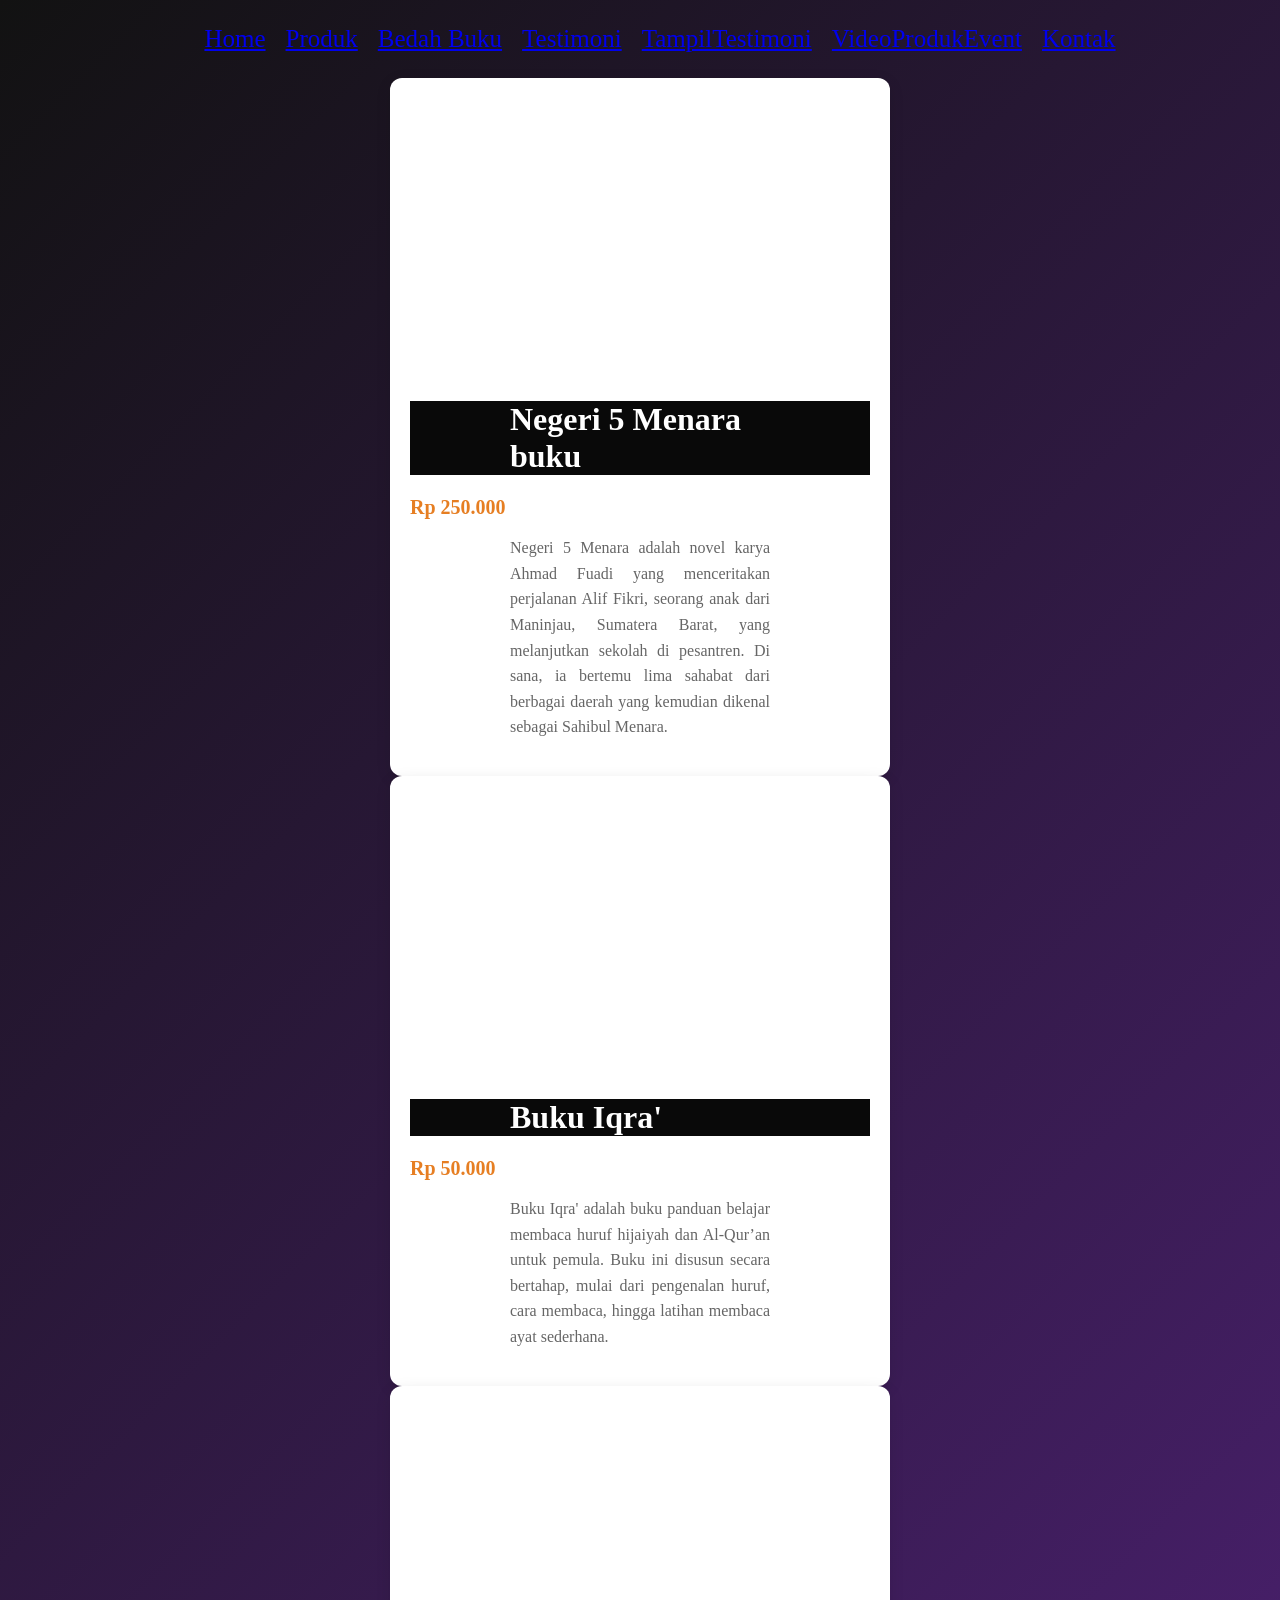
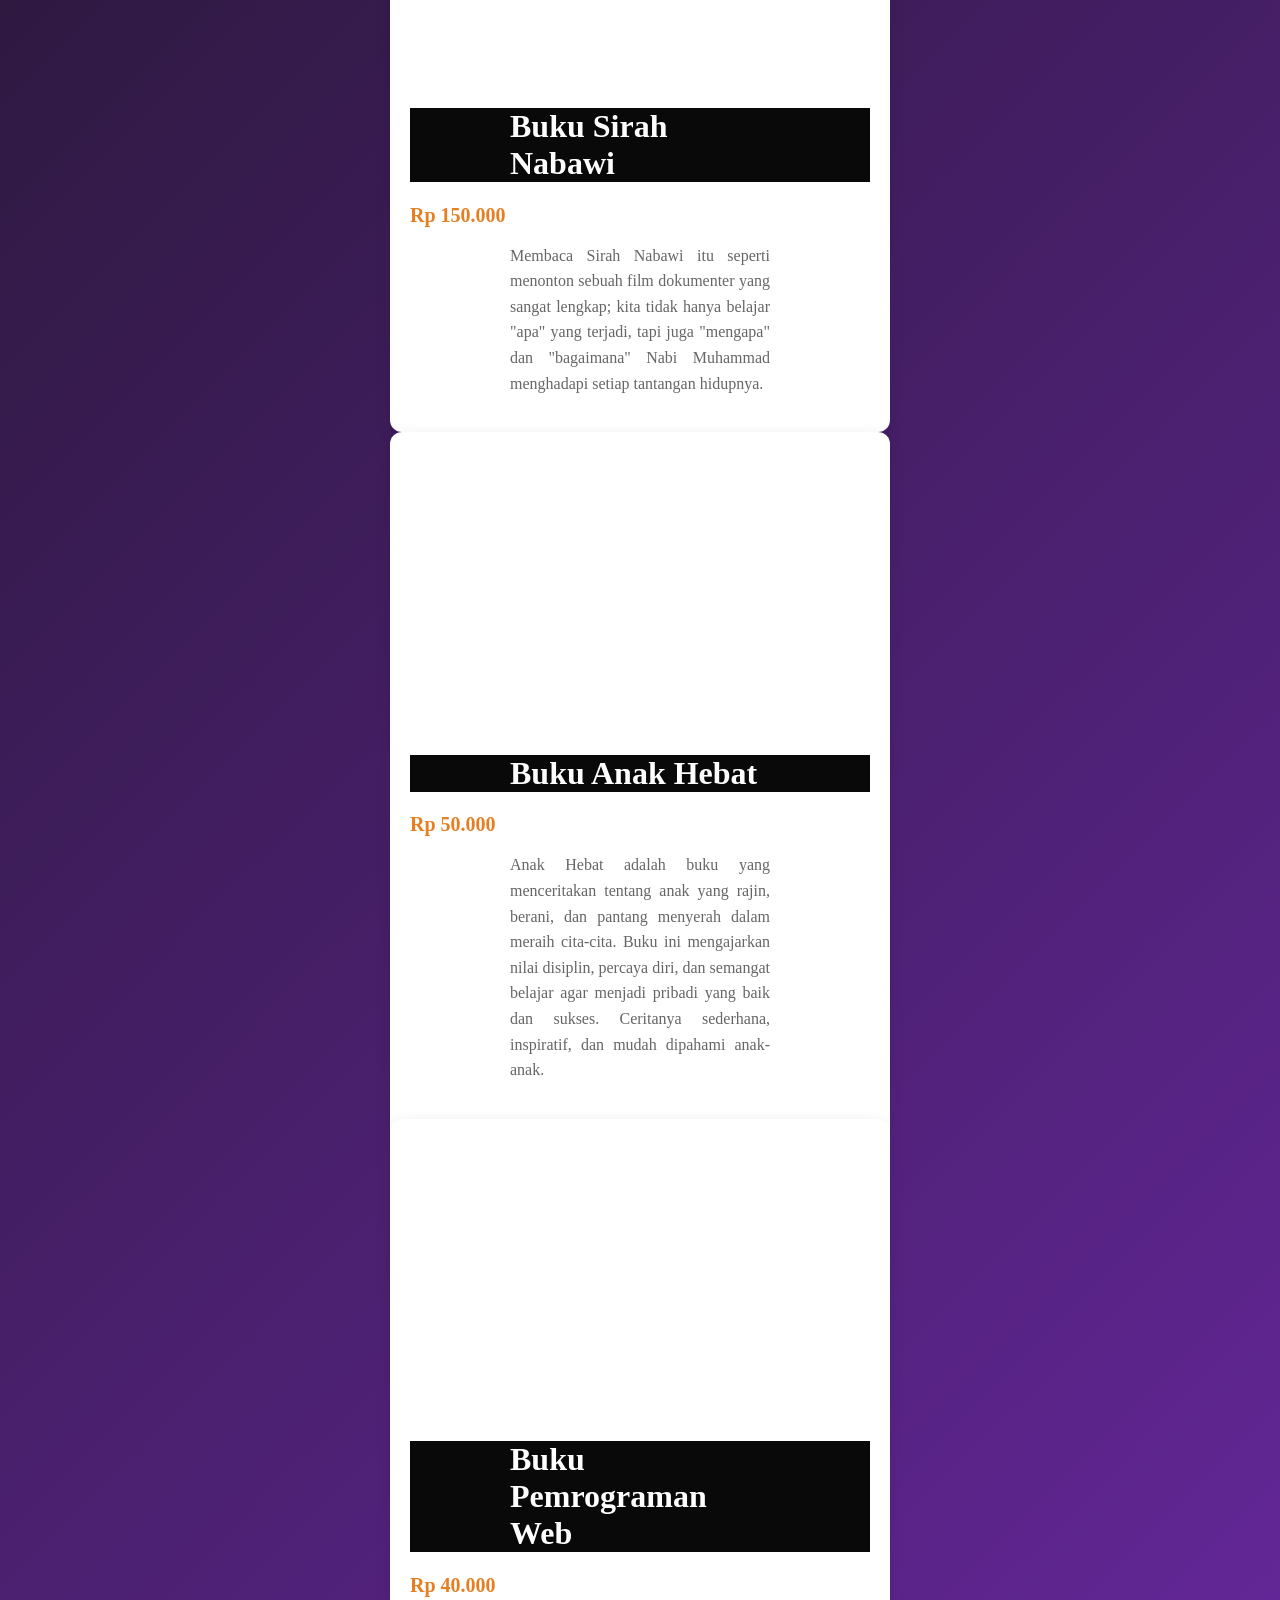
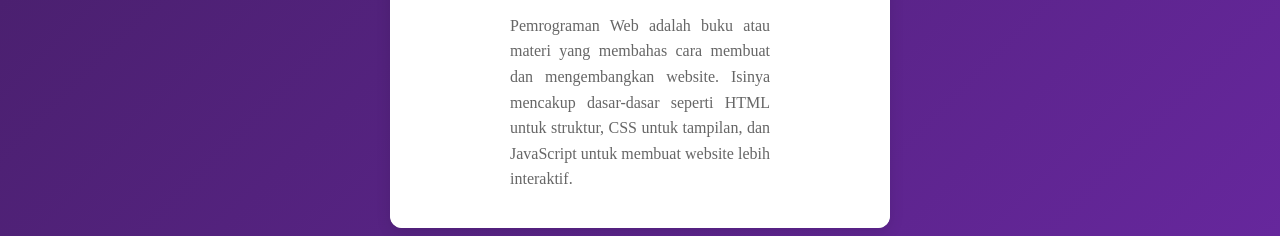
<file: VideoProdukEvent.html>
<!DOCTYPE html>
<html lang="id">
<head>
<meta charset="UTF-8">
<meta name="viewport" content="width=device-width, initial-scale=1.0">
<title>Garasi Nusantara</title>
<link rel ="stylesheet" href ="style.css"/>
<nav class="navbar">
  <ul>
<li><a href="index.html">Home</a></li>
<li><a href="Produk.html">Produk</a></li>
<li><a href="bedah buku.html">Bedah Buku</a></li>
<li><a href="Testimoni.html">Testimoni</a></li>
<li><a href="TampilTestimoni.html">TampilTestimoni</a></li>
<li><a href="VideoProdukEvent.html">VideoProdukEvent</a></li>
<li><a href="Kontak.html">Kontak</a></li>
  </ul>
  </ul>
</nav>
</head>
<body>
    <div class="card-buku">
        <div class="video-container">
          <iframe src="https://www.youtube.com/embed/TMunWW9Iong"
                    title="Negeri 5 Menara buku"
                    allow="accelerometer; autoplay; clipboard-write; encrypted-media; gyroscope; picture-in-picture" 
                    allowfullscreen>
            </iframe>
        </div>
        <div class="konten">
            <h1>Negeri 5 Menara buku</h1>
            <div class="harga-buku">Rp 250.000</div>
            <p class="deskripsi">
                Negeri 5 Menara adalah novel karya Ahmad Fuadi yang menceritakan perjalanan Alif Fikri, seorang anak dari Maninjau, Sumatera Barat, yang melanjutkan sekolah di pesantren. Di sana, ia bertemu lima sahabat dari berbagai daerah yang kemudian dikenal sebagai Sahibul Menara.
            </p>
        </div>
    </div>

    <div class="card-buku">
        <div class="video-container">
          <iframe src="https://www.youtube.com/embed/XkBbiv0NcwI"
                    title="Buku Iqra'"
                    allow="accelerometer; autoplay; clipboard-write; encrypted-media; gyroscope; picture-in-picture" 
                    allowfullscreen>
            </iframe>
        </div>
        <div class="konten">
            <h1>Buku Iqra'</h1>
            <div class="harga-buku">Rp 50.000</div>
            <p class="deskripsi">
              Buku Iqra' adalah buku panduan belajar membaca huruf hijaiyah dan Al-Qur’an untuk pemula. Buku ini disusun secara bertahap, mulai dari pengenalan huruf, cara membaca, hingga latihan membaca ayat sederhana.
            </p>  
        </div>
    </div>

    <div class="card-buku">
        <div class="video-container">
          <iframe src="https://www.youtube.com/embed/0WvxNDQ7M0o" 
                    title="Komparasi Buku Sirah Nabawiyyah"
                    allow="accelerometer; autoplay; clipboard-write; encrypted-media; gyroscope; picture-in-picture" 
                    allowfullscreen>
            </iframe>
        </div>
        <div class="konten">
            <h1>Buku Sirah Nabawi</h1>
            <div class="harga-buku">Rp 150.000</div>
            <p class="deskripsi">
               Membaca Sirah Nabawi itu seperti menonton sebuah film dokumenter yang sangat lengkap; kita tidak hanya belajar "apa" yang terjadi, tapi juga "mengapa" dan "bagaimana" Nabi Muhammad menghadapi setiap tantangan hidupnya.
            </p>
        </div>
    </div>

       <div class="card-buku">
        <div class="video-container">
          <iframe src="https://www.youtube.com/embed/5004E9WYGvk"
                    title="Buku Anak Hebat"
                    allow="accelerometer; autoplay; clipboard-write; encrypted-media; gyroscope; picture-in-picture" 
                    allowfullscreen>
            </iframe>
        </div>
        <div class="konten">
            <h1>Buku Anak Hebat</h1>
            <div class="harga-buku">Rp 50.000</div>
            <p class="deskripsi">
               Anak Hebat adalah buku yang menceritakan tentang anak yang rajin, berani, dan pantang menyerah dalam meraih cita-cita. Buku ini mengajarkan nilai disiplin, percaya diri, dan semangat belajar agar menjadi pribadi yang baik dan sukses. Ceritanya sederhana, inspiratif, dan mudah dipahami anak-anak.
            </p>
        </div>
              <div class="card-buku">
        <div class="video-container">
          <iframe src="https://www.youtube.com/embed/aH9Du-ZvJyw"
                    title="Buku Pemrograman Web"
                    allow="accelerometer; autoplay; clipboard-write; encrypted-media; gyroscope; picture-in-picture" 
                    allowfullscreen>
            </iframe>
        </div>
        <div class="konten">
            <h1>Buku Pemrograman Web</h1>
            <div class="harga-buku">Rp 40.000</div>
            <p class="deskripsi">
               Pemrograman Web adalah buku atau materi yang membahas cara membuat dan mengembangkan website. Isinya mencakup dasar-dasar seperti HTML untuk struktur, CSS untuk tampilan, dan JavaScript untuk membuat website lebih interaktif.
            </p>
        </div>

</body>
</html>
</file>
<file: style.css>
body{
  background : linear-gradient(135deg,#121212,#7B2CBF,#3A86FF,#38B000, #FFBE0B );
    font-family: "poppins";
    color: #ffffff;
    margin: "20px";
    min-height: 100;
    background-size: 500% 500%;
    animation: gradientBG 5s ease infinite;
}

@keyframes gradientBG {
  0% {background-position: 0% 50%;}
  50% {background-position: 100% 50%;}
  100% {background-position: 0% 50%;}
}
.daftar-produk {
display: grid;
grid-template-columns: repeat(auto-fit,
minmax(250px, 1fr));
gap: 20px;
padding: 20px;
}
.produk {
background-color: #fff;
border: 1px solid #ddd;
padding: 15px;
border-radius: 10px;
text-align: center;
box-shadow: 0 2px 6px rgba(0, 0, 0, 0.1);
}
.produk img {
width: 150px;
height: auto;
border-radius: 5px;
margin-bottom: 10px;
}
.produk h2 {font-size: 20px;
color: #2c3e50;
}
.produk h3 {
font-size: 16px;
color: #2c3e50;
}
.harga {
font-weight: bold;
color: #27ae60;
}
.deskripsi {
font-size: 14px;
color: #555;
}

.artikel {
max-width: 700px;
margin: auto;
padding: 20px;
background-color: #fdfdfd;
font-family: 'Georgia', serif;
line-height: 1.8;
}
.artikel .penulis {
font-style: italic;
color: #666;
margin-bottom: 20px;
}

.artikel .sampul {
width: 180px;
float: right;
margin: 0 0 20px 20px;
border: 1px solid #ccc;
box-shadow: 2px 2px 6px rgba(0,0,0,0.1);
}
.artikel blockquote {
font-style: italic;
padding-left: 20px;
margin: 20px 0;
border-left: 4px solid #999;
color: #444;
background-color: #f9f9f9;
}
.btn-kembali {
display: inline-block;
margin-top: 30px;
padding: 10px 16px;
background-color: #0066cc;
color: white;
text-decoration: none;
border-radius: 4px;
}
.btn-kembali:hover {
background-color: #004d99;
}

h1 {
    color: #ffffff;
    background-color: #000000f6;
    font-family: "poppins";
    text-align: left;
    font-size: "100px";
    padding-left: 100px; 
    padding-right: 100px; 
}

H2 {
    color: #000000f6;
    font-family: "poppins";
    text-align: left;
    font-size: "30px";
    padding-left: 100px; 
    padding-right: 100px; 
}

p {
    color: #070707;
    font-family: "poppins";
    text-align: justify;
    font-size: "100";
    padding-left: 100px; 
    padding-right: 100px; 
}

.navbar ul {
  display: flex;            
  justify-content: center;  
  list-style: none;         
  margin: 10;
  padding: 10;
  gap : 20px;
  font-family: poppins;
  font-size: 25px;
}

  .artikel {
            max-width: 700px;
            margin: auto;
            padding: 20px;
            background-color: #fdfdfd;
            font-family: 'Georgia', serif;
            line-height: 1.8;
          }
          
          .artikel .penulis {
            font-style: italic;
            color: #666;
            margin-bottom: 20px;
          }
          
          .artikel .sampul {
            width: 180px;
            float: right;
            margin: 0 0 20px 20px;
            border: 1px solid #ccc;
            box-shadow: 2px 2px 6px rgba(0,0,0,0.1);
          }
          
          .artikel blockquote {
            font-style: italic;
            padding-left: 20px;
            margin: 20px 0;
            border-left: 4px solid #999;
            color: #444;
            background-color: #f9f9f9;
          }
          
          .btn-kembali {
            display: inline-block;
            margin-top: 30px;
            padding: 10px 16px;
            background-color: #0066cc;
            color: white;
            text-decoration: none;
            border-radius: 4px;
          }
          
          .btn-kembali:hover {
            background-color: #004d99;
          }
          
     .formulir {
max-width: 600px;
margin: auto;
padding: 20px;
background-color: #fafafa;
border-radius: 10px;
box-shadow: 0 0 10px rgba(0,0,0,0.1);
}
form label {
display: block;
margin-top: 10px;
font-weight: bold;
}
form input,
form select,
form textarea {
width: 100%;
padding: 8px;
margin-top: 5px;
margin-bottom: 15px;
border-radius: 5px;
border: 1px solid #ccc;
}
form button {
background-color: #3498db;
color: white;
padding: 10px 15px;
border: none;
border-radius: 5px;
cursor: pointer;
}
form button:hover {
background-color: #2980b9;
}
.rating {
    font-size: 75px;      
    color: #FFD700;       
    margin-right: 5px;   
    text-align: center;
}
.card-buku {
            background-color: white;
            width: 100%;
            max-width: 560px; /* Menyesuaikan ukuran standar video Youtube */
            border-radius: 12px;
            overflow: hidden;
            box-shadow: 0 4px 15px rgba(0,0,0,0.1);
            transition: 0.3s;
            width: 100%;
            max-width: 500px; /* Tentukan lebar maksimal */
            margin-left: auto;
            margin-right: auto;
            display: block; /* Memastikan elemen dianggap sebagai blok */
        }

        .video-container {
            position: relative;
            width: 100%;
            padding-bottom: 56.25%; /* Rasio 16:9 */
            height: 0;
        }

        .video-container iframe {
            position: absolute;
            top: 0;
            left: 0;
            width: 100%;
            height: 100%;
            border: none;
        }

        .konten {
            padding: 20px;
        }

        .judul-buku {
            font-size: 24px;
            color: #333;
            margin: 0 0 10px 0;
            font-weight: bold;
        }

        .harga-buku {
            font-size: 20px;
            color: #e67e22; /* Warna orange agar menonjol */
            font-weight: 600;
            margin-bottom: 15px;
        }

        .deskripsi {
            font-size: 16px;
            color: #666;
            line-height: 1.6;
        }
</file>
